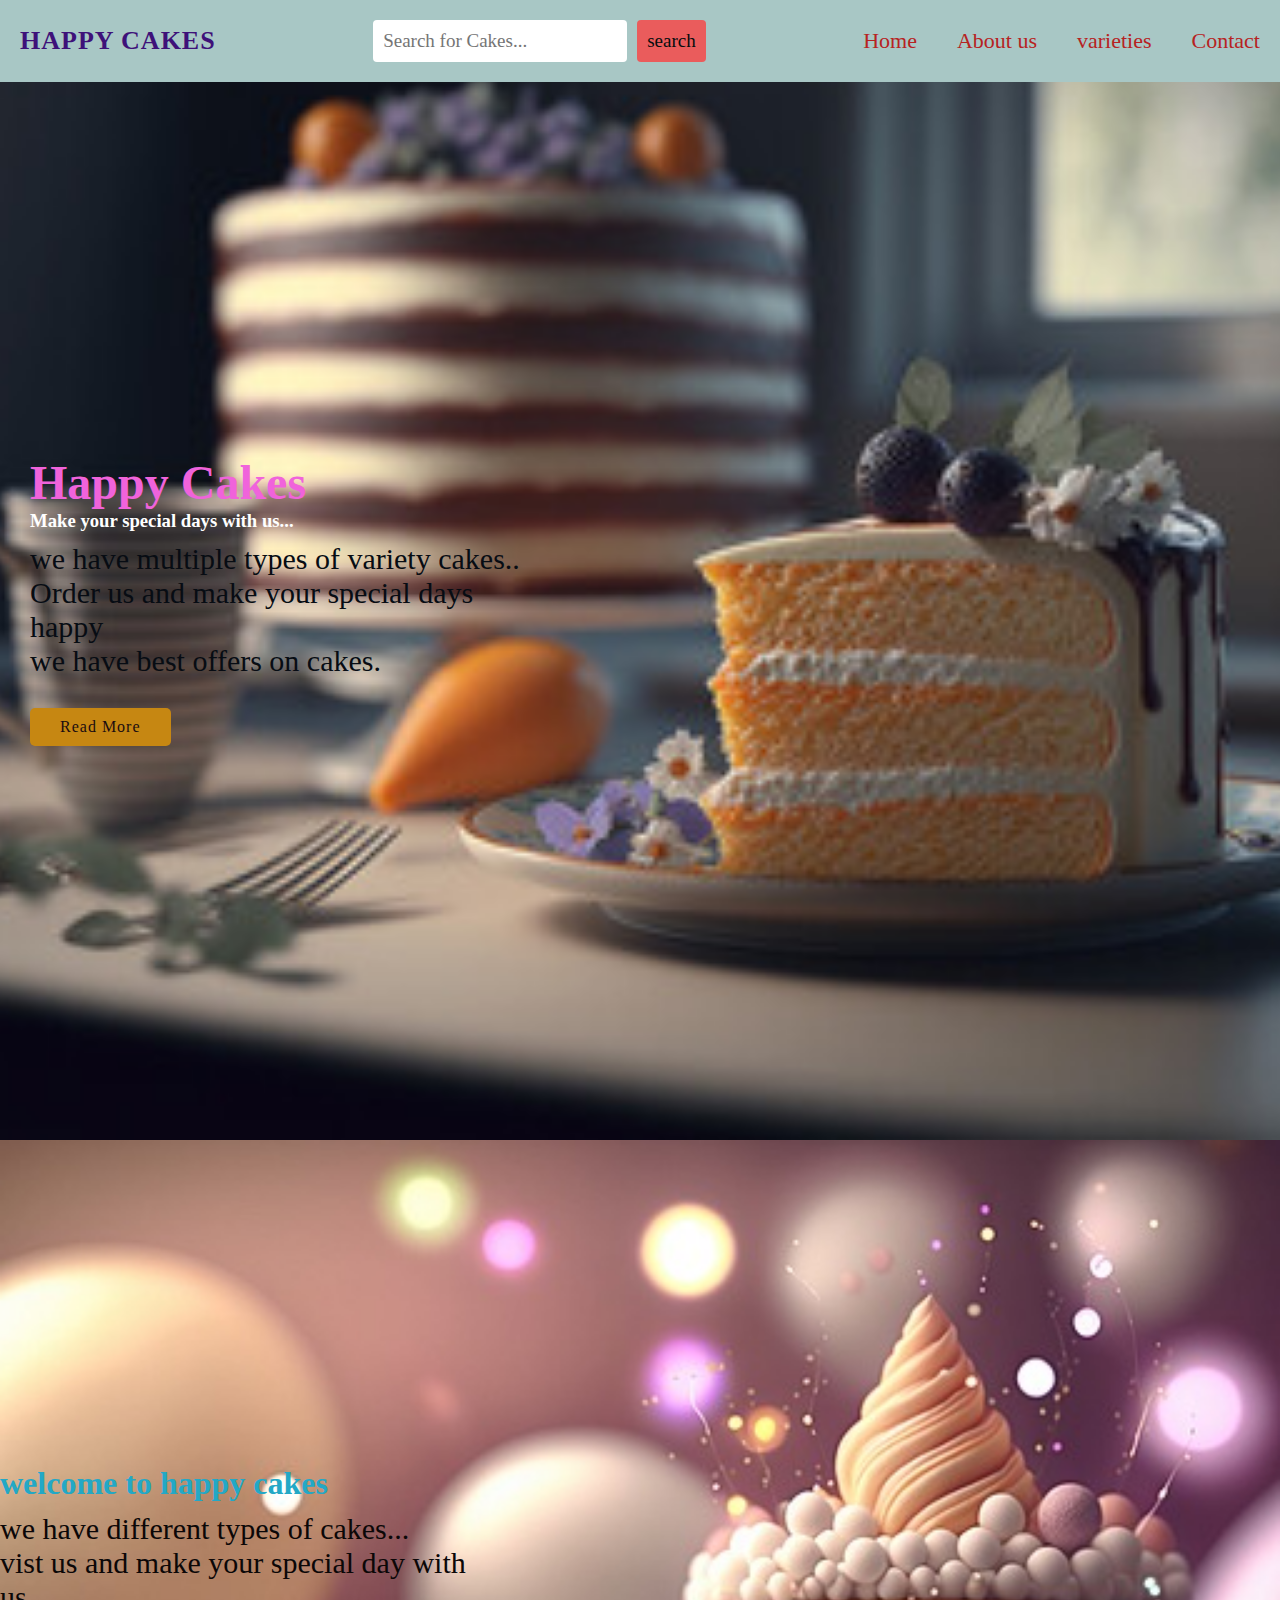
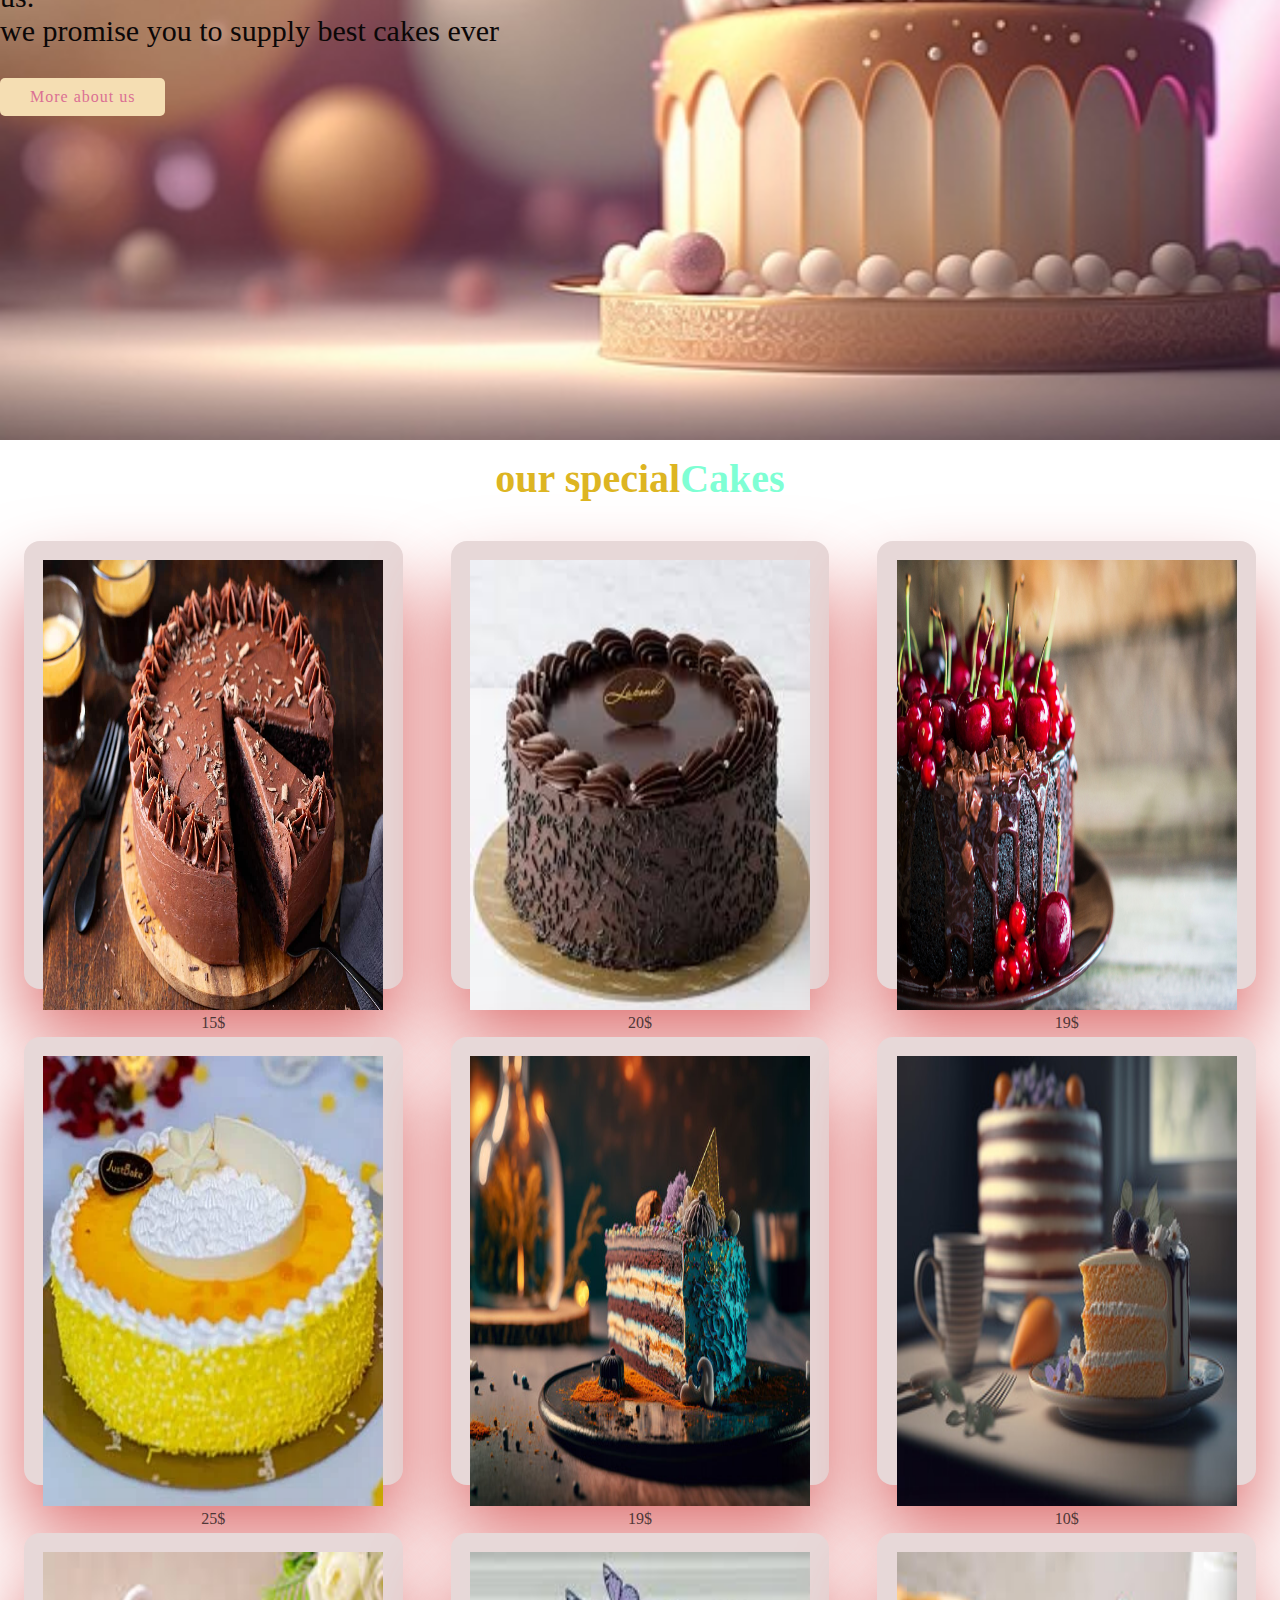
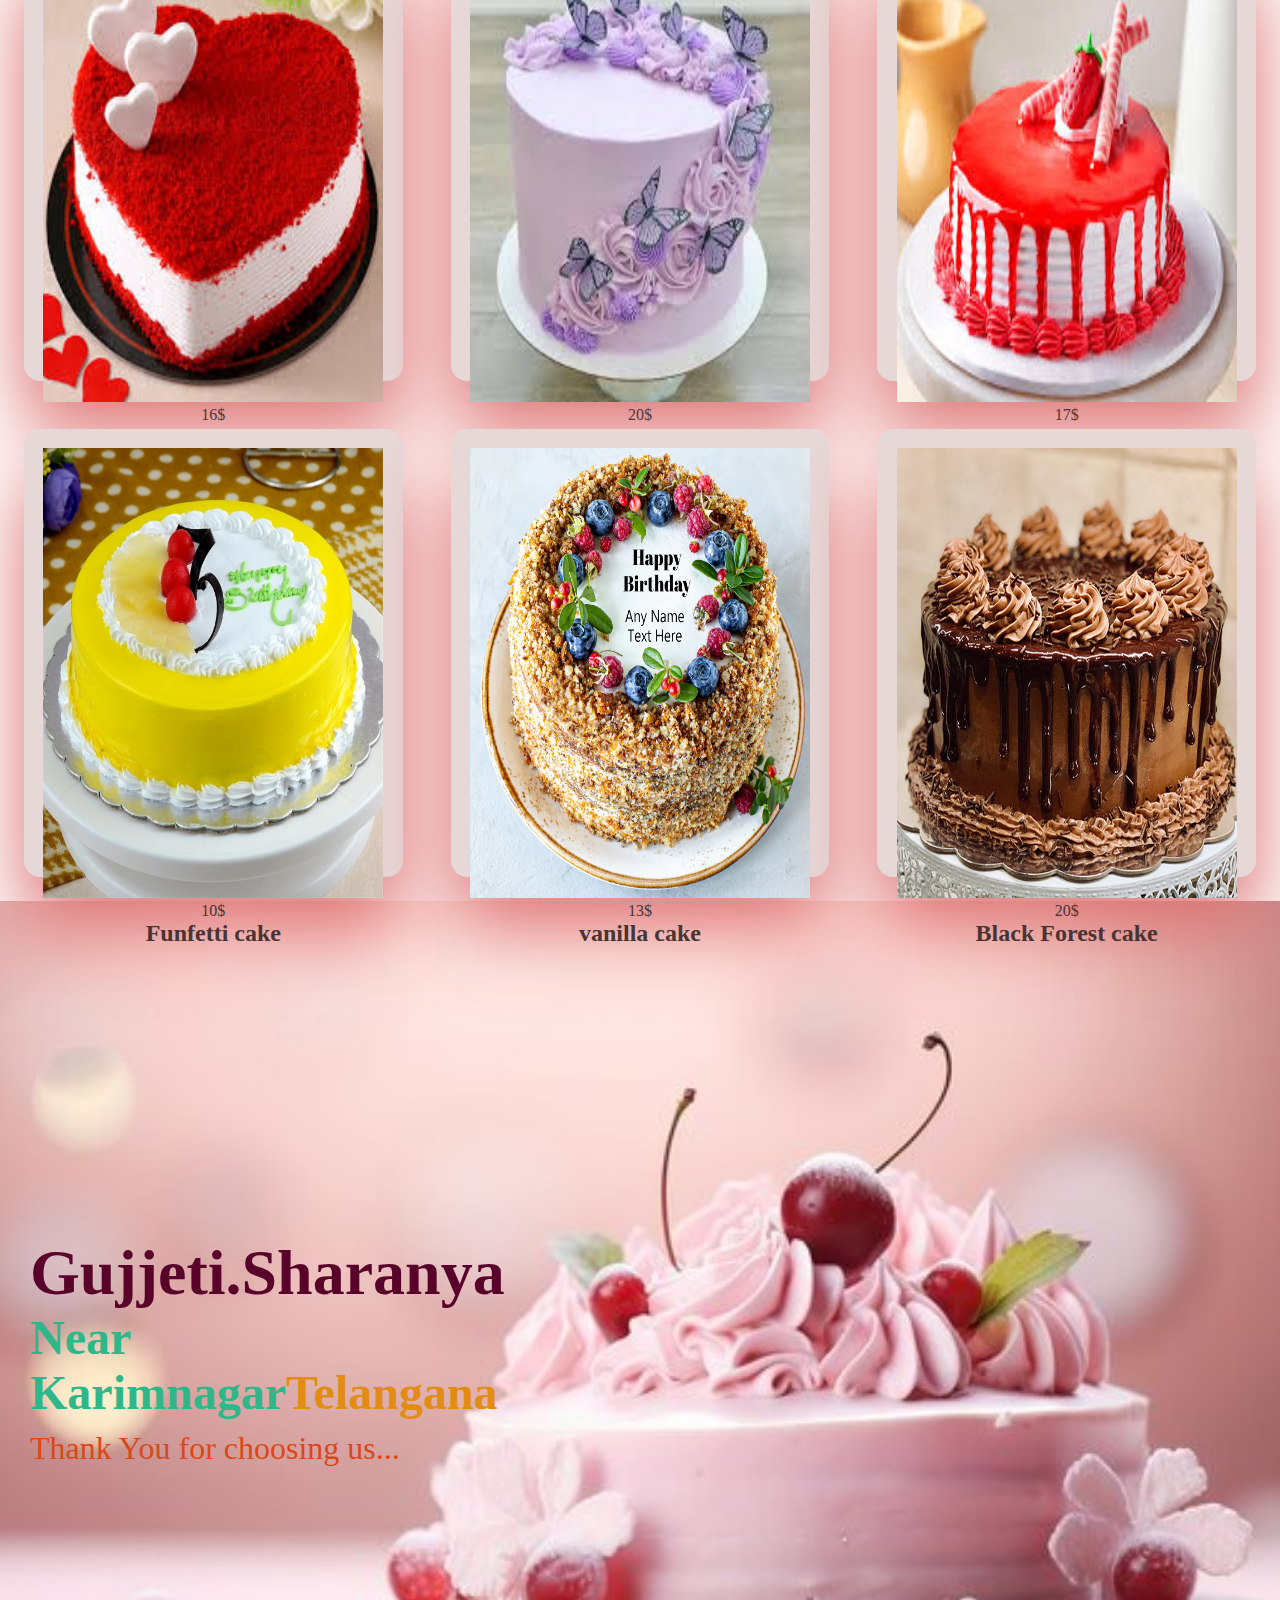
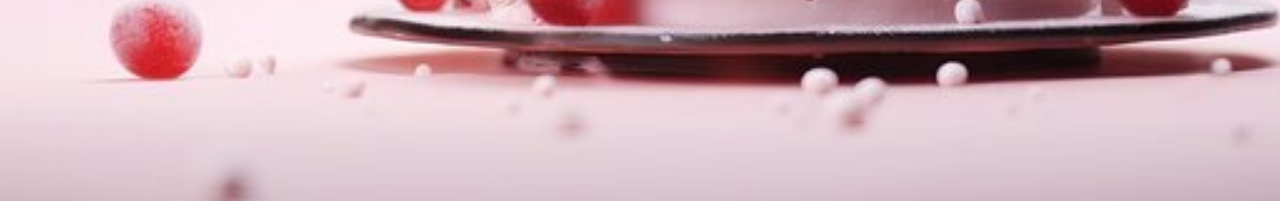
<file: task5&6/index.html>
<!DOCTYPE html>
<html lang="en">
<head>
  <meta charset="UTF-8">
  <meta name="viewport" content="width=device-width, initial-scale=1.0">
  <title>Happy Cakes</title>
<link rel="stylesheet" href="style.css">
<!--font awesome link for icons-->
<link rel="stylesheet" href="https://cdnjs.cloudflare.com/ajax/libs/font-awesome/6.5.2/css/all.min.css" integrity="sha512-SnH5WK+bZxgPHs44uWIX+LLJAJ9/2PkPKZ5QiAj6Ta86w+fsb2TkcmfRyVX3pBnMFcV7oQPJkl9QevSCWr3W6A==" crossorigin="anonymous" referrerpolicy="no-referrer" />
</head>
<body>
  <header>
    <nav class="container"><h1>happy cakes</h1>
    <form>
  <input type="text" placeholder="Search for Cakes..." class="search">
  <button type="submit" class="searchBtn">search</button>
  </form>
  <ul class="menu-link">
    <li><a href="#home">Home</a></li>
    <li><a href="#about">About us</a></li>
    <li><a href="#variety">varieties</a></li>
    <li><a href="#contact">Contact</a></li>
  </ul>
  </nav>
  </header>
  <section class="fetching">
  <div class="recipe-details">
  </div>
  </section>
  <section class="home" id="home">
    <div class="content">
    <h1 id="cake">Happy Cakes </h1>
    <h3>Make your special days with us...</h3>
    <p>we have multiple types of variety cakes..<br>Order us and make your special days happy<br>
    we have best offers on cakes.</p> 
    <button type="submit">Read More</button>
    </div>
    </section>
  
  <!-------------about section--------------->
  <section class="about" id="about">
    <div class="about-part">
      <h2 id="about-details">welcome to happy cakes</h2>
      <p>we have different types of cakes...<br>vist us and make your special day with us.<br>we promise you to supply best cakes ever</p>
     <button class="btn">More about us</button>
    </div>
  </section>
  <!-----------variety section-------------->
  <section id="variety" class="variety">
    <h1 class="heading">our special<span>Cakes</span></h1>
    <div class="cake-menu">
      <div class="cake-subpart">
        <div class="cake-sub-subpart">
          <img src="./images/cake1.jpg" alt="">
          <div class="price">
            <p>15$</p>
          </div>
          <h2>chocolate cake</h2>
        </div>
        <div class="cake-sub-subpart">
          <img src="./images/cake3.jpg" alt="">
          <div class="price">
            <p>20$</p>
          </div>
          <h2>chocolate cake</h2>
        </div>
        <div class="cake-sub-subpart">
          <img src="./images/bg3.jpg" alt="">
          <div class="price">
            <p>19$</p>
          </div>
          <h2>cream choclate cake</h2>
        </div>
         <div class="cake-sub-subpart">
          <img src="./images/yellow.webp" alt="">
          <div class="price">
            <p>25$</p>
          </div>
          <h2>yellow drip cake </h2>
        </div>
        <div class="cake-sub-subpart">
          <img src="./images/hd.jpg" alt="">
          <div class="price">
            <p>19$</p>
          </div>
          <h2>strawberry cake</h2>
        </div>
        <div class="cake-sub-subpart">
          <img src="./images/free.jpg" alt="">
          <div class="price">
            <p>10$</p>
          </div>
          <h2>apple cake</h2>
        </div>
        <div class="cake-sub-subpart">
          <img src="./images/redvelvet.jpeg" alt="">
          <div class="price">
            <p>16$</p>
          </div>
          <h2>redvelvet</h2>
        </div>
        <div class="cake-sub-subpart">
          <img src="./images/butterfly.jpeg" alt="">
          <div class="price">
            <p>20$</p>
          </div>
          <h2> butterfly cake</h2>
        </div>
        <div class="cake-sub-subpart">
          <img src="./images/one.jpeg" alt="">
          <div class="price">
            <p>17$</p>
          </div>
          <h2>cherry cake</h2>
          
        </div>
        <div class="cake-sub-subpart">
          <img src="./images/two.jpg" alt="">
          <div class="price">
            <p>10$</p>
          </div>
          <h2>Funfetti cake</h2>
        </div>
        <div class="cake-sub-subpart">
          <img src="./images/three.webp" alt="">
          <div class="price">
            <p>13$</p>
          </div>
          <h2>vanilla cake</h2>
        </div>
        <div class="cake-sub-subpart">
          <img src="./images/four.jpg" alt="">
          <div class="price">
            <p>20$</p>
          </div>
          <h2>Black Forest cake</h2>
        </div>
      </div>
    </div>
  </section>
        <section class="contact" id="contact">
          <div class="details">
          <h1> Gujjeti.Sharanya</h1>
          <h3>Near Karimnagar<span>Telangana</span></h3>
          <p>Thank You for choosing us...</p>
          </div>
        </section>
     <script src="javascript.js"></script>
     </body>
</html>
</file>
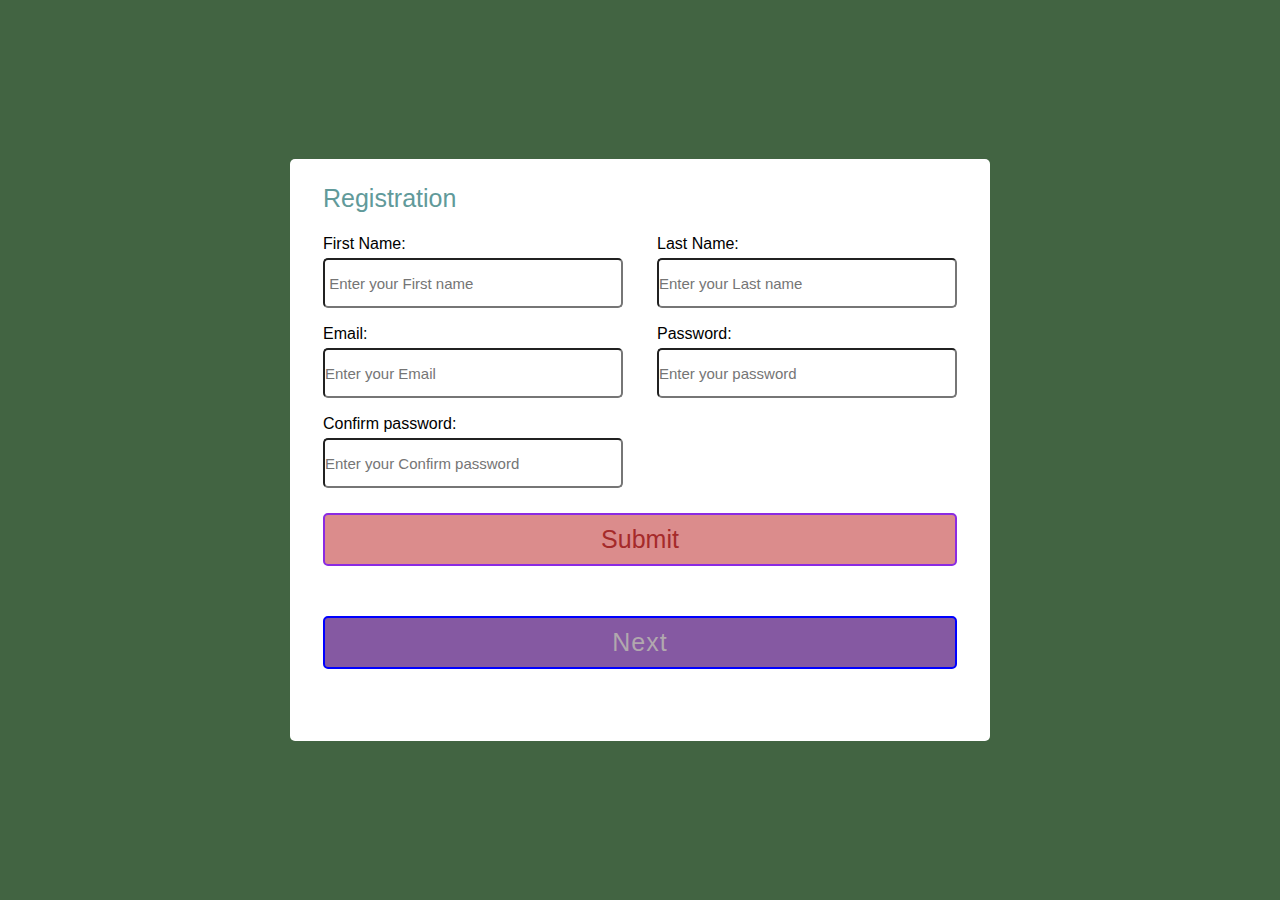
<file: task5&6/form.html>
<!DOCTYPE html>
<html lang="en">
<head>
  <meta charset="UTF-8">
  <meta name="viewport" content="width=device-width, initial-scale=1.0">
  <title>Form Validation</title>
  <style>
    button{
      margin-top: 10px;
      background-color: rgb(219, 140, 140);
      width: 100%;
      color: brown;
border: 2px solid blueviolet;
      padding: 10px;
      border-radius: 5px;
      font-size: 25px;
      display: block;}
button:hover{
  background-color: aqua;
  color: blue;
}
  </style>
  <link rel="stylesheet" href="form.css">
</head>
<body>
  <div class="container">
    <div class="main">Registration</div>
    <form action="#" id="form">
      <div class="details">
        <div class="input-part">
          <span class="user">First Name:</span>
          <input type="text" placeholder=" Enter your First name" id="Firstname">
        <span id="Firstname_error" style="color: rgb(161, 6, 56);"></span>
        </div>
        <div class="input-part">
          <span class="user">Last Name:</span>
          <input type="text" placeholder="Enter your Last name" id="lastname">
        <span id="lastname_error"style="color: rgb(161, 6, 56);"></span>
        </div>
        <div class="input-part">
          <span class="user"> Email:</span>
          <input type="text" placeholder="Enter your Email" id="email">
       <span id="email_error"style="color: rgb(161, 6, 56);"></span>
        </div>
        
        <div class="input-part">
          <span class="user">Password:</span>
          <input type="text" placeholder="Enter your password" id="password">
        <span id="password_error"style="color: rgb(161, 6, 56);"></span>
        </div>
        <div class="input-part">
          <span class="user">Confirm password:</span>
          <input type="text" placeholder="Enter your Confirm password" id="confirm">
        <span id="confirm_error"style="color: rgb(161, 6, 56);"></span>
        </div>
      </div>
      <!-- <div class="buttons">
        <a href="index.html" class="btn">Submit</a>
      
       <button class="btn" id="btn" type="submit" onclick="valid()">Submit</button>
      
      </div> -->
      <button  type="submit" class="btns" >Submit <a href="index.html" class="btn"></a></button>
      <div class="buttons"><a href="index.html" class="btn">Next</a></div>
      </div>
 </form>
  </div>
  <script src="form.js"></script>
  </body>
  
</html>
</file>
<file: task5&6/style.css>
*{
  margin: 0;
  padding: 0;
  box-sizing: border-box;
  font-family: 'Times New Roman', Times, serif;
}
body{
  color: #473535;
  height: 100vh;
  background-position: center;
  background-size: cover;
  }
  header{
    position: fixed;
    width: 100%;
    top: 0;
    height: auto;
   }
  header nav{
    background-color: rgb(168, 199, 197);
    padding: 20px;
    display: flex;
    justify-content: space-between;
    align-items: center;
    z-index: 1;
  }
  header nav h1{
    font-size: 26px;
    font-weight: 600;
    letter-spacing: 1px;
    text-transform: uppercase;
    color: rgb(62, 17, 121);

  }
  nav ul li{
    list-style-type: none;
  }
  .container .menu-link{
    display: flex;
    gap: 40px;
    transition: .2s ease;
  }
  .container a{
    color: #b72222;
    text-decoration: none;
    transition: .3s ease;
    width: 2rem;
    height: 2rem;
    font-size: 22px;
  }
  .container a:hover{
    color: rgb(16, 26, 169);
    box-shadow: 0px 0px 4px rgb(5, 84, 98);
  }
  .home {
    height: 100vh;
    width: 100%;
    background: url("./images/free.jpg");
    background-position: center;
    background-size: cover;
    height: 120vh;
   display: flex;
    align-items: center;
    padding: 0 30px;
   
  }
  .home .content{
    color: #fff;
    max-width: 1300px;
    width: 100%;
    margin: 0 auto;
  }
  .home .content h1{
    font-size: 3rem;
    max-width: 500px;
    color: rgb(240, 99, 219);
}
.home.content h3{
font-size: 2rem;
color: rgb(14, 171, 152);
}
.home .content p{
font-weight: 400px;
font-size:30px;
margin-top: 10px;
max-width: 500px;
color: rgb(7, 12, 19);
}
.home .content button{
  outline: none;
  border: none;
  margin-top: 30px;
  border-radius: 5px;
  background: rgb(198, 135, 18);
  font-size: 1rem;
  font-weight: 500;
  padding: 10px 30px;
  cursor: pointer;
  letter-spacing: 1px;
  color: rgb(26, 12, 16);
  transition: 0.2s ease;
}
.home .content button:hover{
  background: #c06B3E;
  color: #fff;
}
.about{
  height: 100vh;
  background: url("./images/about-pare1.jpg");
  background-position: center;
  background-size: cover;
width: 100%;
 left: 0;
 
 display: flex;
  align-items: center;
 
}
.about .about-part{
 color: #fff;
    max-width: 1300px;
    width: 100%;
    margin: 0 auto;
 }
.about-part h2{
font-size: 2rem;
    max-width: 500px;
    color: rgb(35, 168, 198);
  
}
.about .about-part p{
  font-weight: 400px;
  font-size: 30px;
margin-top: 10px;
max-width: 500px;
color: rgb(11, 7, 7);
}
.about .about-part button{
  outline: none;
  border: none;
  margin-top: 30px;
  border-radius: 5px;
  background: wheat;
  font-size: 1rem;
  font-weight: 500;
  padding: 10px 30px;
  cursor: pointer;
  letter-spacing: 1px;
  color: palevioletred;
  transition: 0.2s ease;
}
  
  header nav form{
    display: flex;
    justify-content: center;

  }
  form input[type="text"]{
    flex-grow: 1;
    margin-right: 10px;

  }
  form input[type="text"],button[type="submit"]{
    border: none;
    font-size: 19px;
    padding: 10px;
    border-radius: 4px;

  }
    form button[type="submit"]
    {
      background-color: rgb(234, 92, 92);
      color: #050d0e;
      cursor: pointer;
    }
    form button[type="submit"]:hover{
      background-color: pink;
    }
    .heading{
      text-align: center;
      font-size: 40px;
      padding: 15px;
      color: rgb(221, 181, 34);
    
    }
    .heading span{
      color: aquamarine;
    }
    .cake-menu .cake-subpart{
      display: flex;
      align-items: center;
      justify-content: center;
      flex-wrap: wrap;
    }
    .cake-menu .cake-sub-subpart{
      max-width: 1300px;
      box-shadow: 0 3rem 5rem #dc6a6a;
      border-radius: 1rem;
      margin: 1.5rem;
      padding: 1.2rem;
      flex: 1 1 20rem;
      height: 28rem;
      background: #e7d8d8;
      text-align: center;
    }
    .cake-menu .cake-sub-subpart img{
      height: 50vh;
      width: 100%;
    }
    /****cake details****/
    .fetching{
      background: #1d587e;
    }
    .recipe-details{
      text-align: center;
      margin-top: 20px;
      display: grid;
      grid-template-columns: repeat(auto-fit,minmax(300px,1fr));
      grid-gap: 40px;
      width: 75%;
     margin: 10px auto;
      padding: 20px;
    }
.recipe{
  max-width: 300px;
  background-color: #fff;
  display: flex;
  flex-direction: column;
  border-radius: 6px;
  color: violet;
  box-shadow:0 0 1rem #fff;
}
.recipe h3{
  font-size: 25px;
}
.recipe img{
  height:350px ;
}
.recipe p{
  font-size: 20px;
  color: rgb(71, 71, 205);
  margin: 5px 0;
}
.recipe btns{
  font-size: 20px;
  font-weight: 500;
  padding: 10px ;
  margin: 18px auto;
  border-radius: 5px;
  height: 45px;
  
  cursor: pointer;
  color: #050d0e;
  background: red;
}
.recipe btns:hover{
  background: #1d587e;
  color: #fff;
}
/*******contact details******/
.contact{
  
    height: 100vh;
    background: url("./images/last.jpg");
    background-position: center;
    background-size: cover;
  width: 100%;
  
   padding: 0 30px;
   display: flex;
    align-items: center;
    
  }
  .contact .details{
    color: #fff;
       max-width: 1300px;
       width: 100%;
       margin: 0 auto;
    }
   .details h1{
   font-size: 4rem;
       max-width: 500px;
       color: rgb(89, 3, 43);
     
   }
   .details h3{
    font-size: 3rem;
       max-width: 500px;
       color: rgb(46, 184, 138);
     

   }
   .details span{
    color: #e28c13;
   }
   .contact .details p{
     font-weight: 400px;
     font-size: 2rem;
   margin-top: 10px;
   max-width: 500px;
   color: rgb(219, 72, 23);
   }
   @media  screen and (max-width:600px){
header nav form{
width: 80%;
margin-top: 20px;
}
    header nav{
      flex-direction: column;
    }
  }
</file>
<file: task5&6/form.css>
*{
  margin: 0;
  padding: 0;
  box-sizing: border-box;
  font-family:Verdana, Geneva, Tahoma, sans-serif;
}
body{
  display: flex;
  height: 100vh;
  padding: 20px;
  justify-content: center;
  align-items: center;
  background: rgb(66, 100, 66);
}
.container{
  border-radius: 5px;
  padding: 25px 33px;
  max-width: 700px;
  width: 100%;
  background: #fff;
}
.container .main{
  font-size: 25px;
  font-weight: 500;
  color: rgb(97, 154, 154);
}
.container form .details{
  display: flex;
  flex-wrap: wrap;
  justify-content: space-between;
margin: 20px 0 10px 0;
}
form .details .input-part{
width: 300px;
margin-top: 2px;
margin-bottom: 15px;

}
form .details .input-part input{
  height: 50px;
  width: 100%;
 font-size: 15px;
  border-radius: 5px;
}
.details .input-part .user{
  font-weight: 500;
  display: block;
  margin-bottom: 5px;
}
form .buttons{
  height: 50px;
  margin: 50px 0;
  
}
form .buttons a{
  width: 100%;
  align-items: center;
  justify-content: center;
  display: flex;
  list-style-type: none;
  text-decoration: none;
}
form .buttons .btn{
  width: 100%;
  padding: 10px;
  outline: none;
  border: 2px solid blue;
  color: rgb(177, 168, 174);
  border-radius: 5px;
  font-size: 20px;
  background: rgb(133, 89, 162);
  letter-spacing: 1px;
  font-size: 25px;
}
form .buttons .btn:hover{
  background: rgb(129, 44, 58);
  color: rgb(54, 152, 144);
}
</file>
